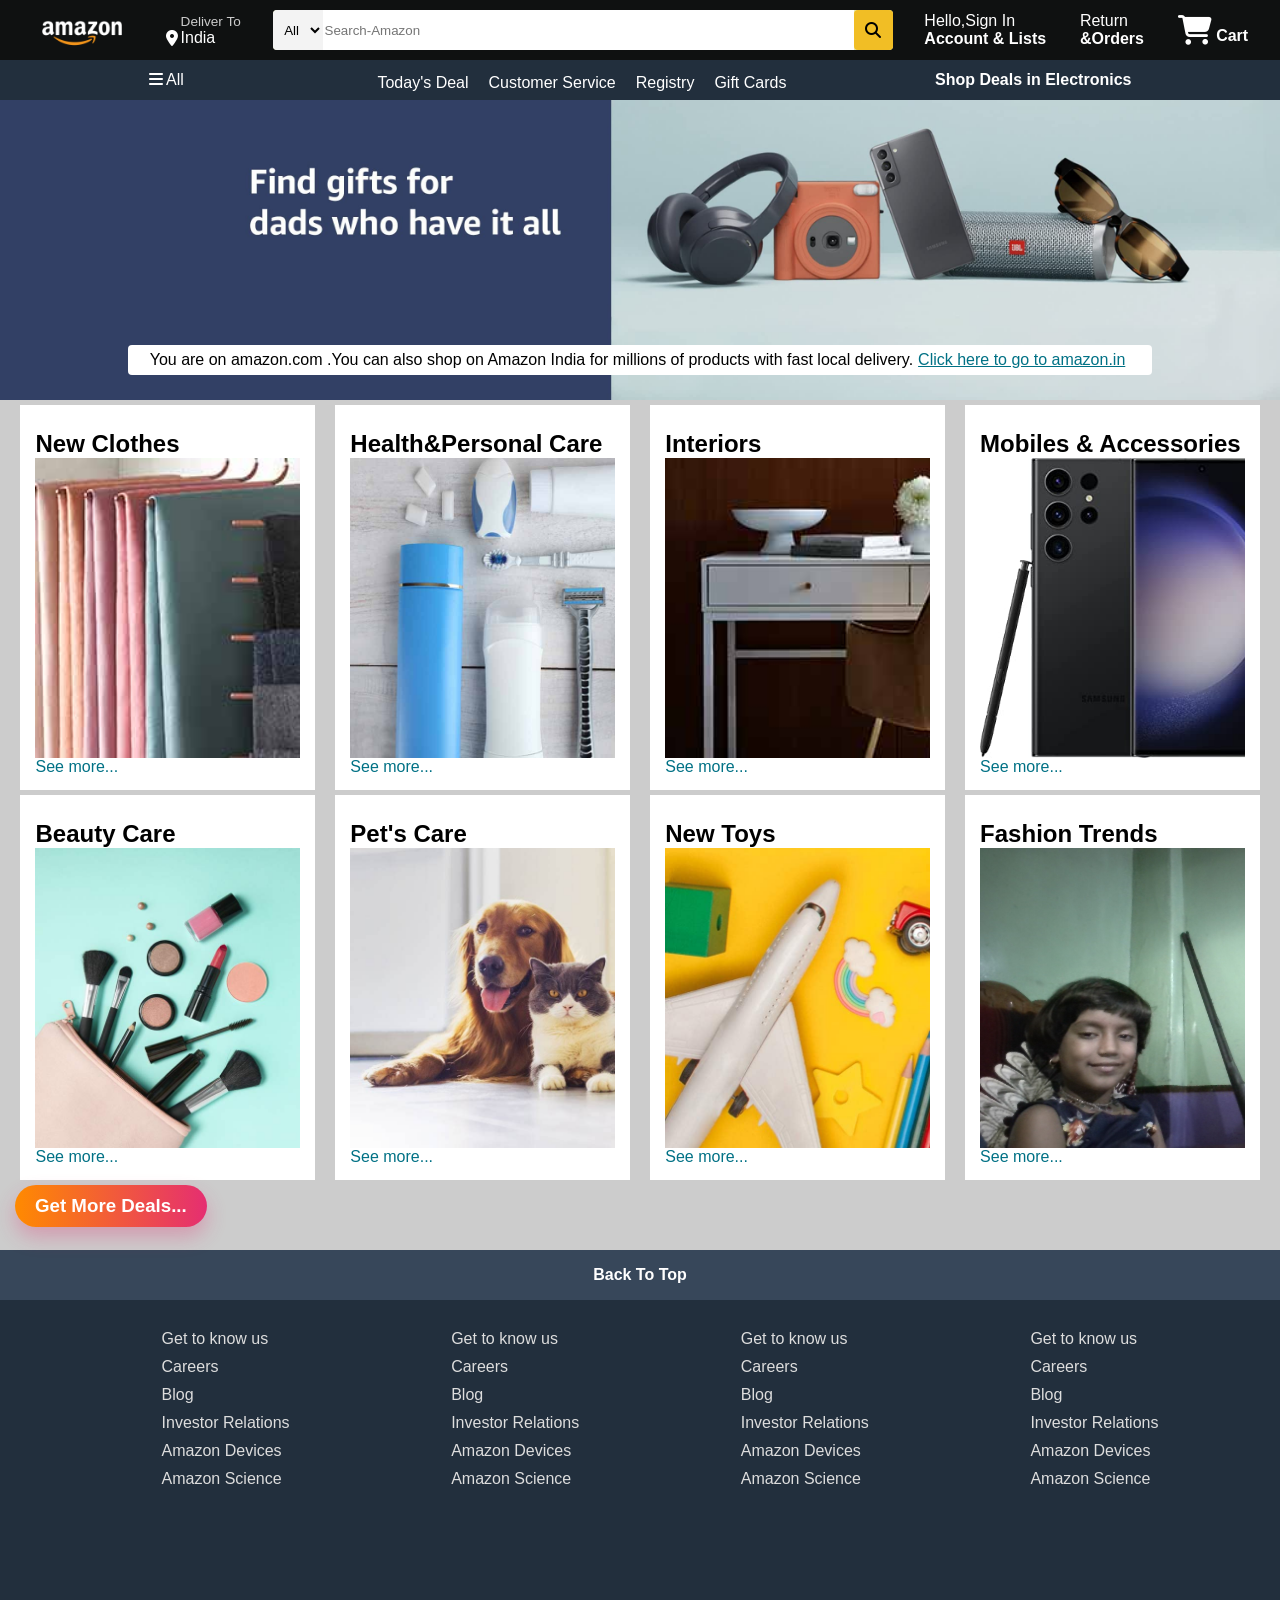
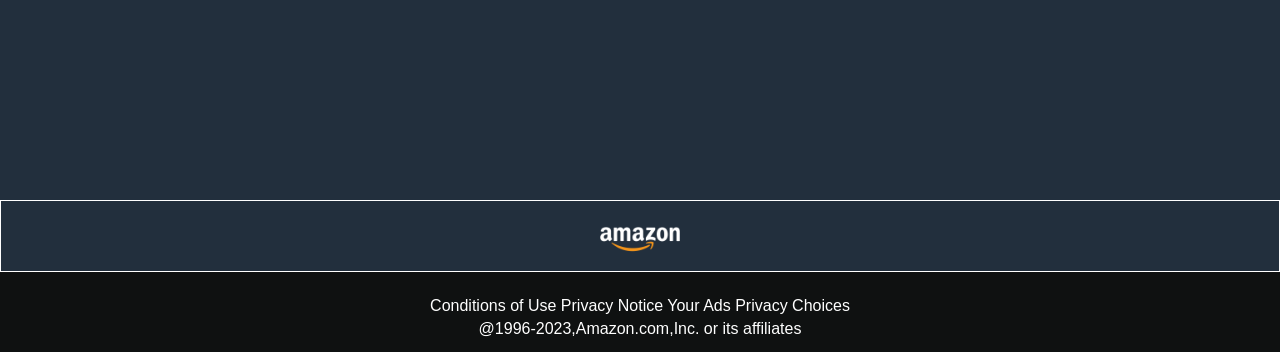
<file: amazon/index.html>
<!DOCTYPE html>
<html lang="en">
<head>
    <meta charset="UTF-8">
    <meta name="viewport" content="width=device-width, initial-scale=1.0">
    <title>Amazon</title>
    <link rel="stylesheet" href="https://cdnjs.cloudflare.com/ajax/libs/font-awesome/6.7.2/css/all.min.css" integrity="sha512-Evv84Mr4kqVGRNSgIGL/F/aIDqQb7xQ2vcrdIwxfjThSH8CSR7PBEakCr51Ck+w+/U6swU2Im1vVX0SVk9ABhg==" crossorigin="anonymous" referrerpolicy="no-referrer" />
    <link rel="stylesheet" href="style.css">
</head>
<script>
    function toggleContent()
    {
        var hiddenContent=document.getElementById("hidden-Content");
        hiddenContent.classList.toggle("hidden");

    }
</script>
<body>
    <header>
        <div class="navbar">
            <div class="nav-logo border">
                <div class="logo"></div>
            </div>
            <div class="nav-address border">
                <p class="add-first">Deliver To</p>
                <div class="add-icon">
                    <i class="fa-solid fa-location-dot"></i>
                <p class="add-second">India</p>
            </div>

            </div>
            <div class="nav-search">
            <select class="search-select">
                <option><a href="#">All</a></option>
                <option>Groceries</option>
               <option>Electronics</option>
               <option>Fashion</option>
               <option>Food</option>
            </select>
            <input placeholder="Search-Amazon" class="search-input">
            <div class="search-icon">
            <i class="fa-solid fa-magnifying-glass"></i>
            </div>
            </div>
        <div class="nav-signin border">
            <p><span>Hello,Sign In</span></p>
            <p class="nav-second">Account & Lists</p>
        </div>
        <div class="nav-return border">
            <p><span>Return</span></p>
            <p class="nav-second">&Orders</p>
        </div>
        <div class="nav-cart border">
            <i class="fa-solid fa-cart-shopping"></i>
            Cart
        </div>
    </div>
    <div class="panel">
        <div class="panel-all border">
            <i class="fa-solid fa-bars"></i>
            All
        </div><div class="nav">
            <ul>
                <li><a href="#">Today's Deal</a></li>
                <li><a href="#">Customer Service</a></li>
                <li><a href="#">Registry</a></li>
                <li><a href="#">Gift Cards</a></li>
            </ul>
        </div>
        
        <div class="panel-deals border">
            Shop Deals in Electronics
        </div>
    </div>
        
    </header>
    <div class="hero-section">
        <div class="hero-msg">
            <p>You are on amazon.com .You can also shop on Amazon India for millions of products with fast local delivery.</p> <div class="button border2">
            <a href="https://www.amazon.in" target="_blank" >Click here to go to amazon.in</a>
            </div>
        </div>
    </div>
    <div class="shop-section">
        <div class="box1 box">
        <div class="box-content border2">
            <h2> New Clothes</h2>
        <div class="box-img"style="background-image:url('box1_image.jpg')"></div>
            <p>See more...</p>
        </div>
        </div>
        <div class="box2 box">
            <div class="box-content border2">
            <h2>Health&Personal Care</h2>
        <div class="box-img"style="background-image:url('box2_image.jpg')"></div>
            <p>See more...</p>
        </div>
        </div>
        <div class="box3 box"><div class="box-content border2">
            <h2> Interiors </h2>
        <div class="box-img"style="background-image:url('box3_image.jpg')"></div>
            <p>See more...</p>
        </div>
    </div>
        <div class="box4 box"><div class="box-content border2">
            <h2> Mobiles & Accessories</h2>
        <div class="box-img"style="background-image:url('box4_image.jpg')"></div>
            <p>See more...</p>
        </div>
    </div>
    <div class="box5 box">
        <div class="box-content border2">
            <h2> Beauty Care </h2>
        <div class="box-img"style="background-image:url('box5_image.jpg')"></div>
            <p>See more...</p>
        </div>
        </div>
        <div class="box6 box">
            <div class="box-content border2">
            <h2> Pet's Care </h2>
        <div class="box-img"style="background-image:url('box6_image.jpg')"></div>
            <p>See more...</p>
        </div>
        </div>
        <div class="box7 box"><div class="box-content border2">
            <h2> New Toys </h2>
        <div class="box-img"style="background-image:url('box7_image.jpg')"></div>
            <p>See more...</p>
        </div>
    </div>
        <div class="box8 box"><div class="box-content border2">
            <h2> Fashion Trends </h2>
        <div class="box-img"style="background-image:url('WIN_20250628_21_32_53_Pro.jpg')"></div>
            <p>See more...</p>
        </div>
    </div>
    </div>
    <section>
        <div class="foot-panel5">
    <button class="button2 " onclick="toggleContent()"><h3><strong>Get More Deals...</strong></h3></button>
    <div id="hidden-Content" class="hidden">
    <div class="hidden1">
    <p><h4>New Deals Are Coming Soon...</h4></p>
    </div>
    </div>
    </section>
    </div>
<footer>
    <div class="foot-panel1">
          <strong> Back To Top</strong>
    </div>
    <div class="foot-panel2">
        <ul>
            <p><a>Get to know us</a></p>
            <a>Careers</a>
            <a>Blog</a>
            <a>Investor Relations</a>
            <a>Amazon Devices</a>
            <a>Amazon Science</a>
        </ul>
        <ul>
            <p><a>Get to know us</a></p>
            <a>Careers</a>
            <a>Blog</a>
            <a>Investor Relations</a>
            <a>Amazon Devices</a>
            <a>Amazon Science</a>
        </ul>
        <ul>
            <p><a>Get to know us</a></p>
            <a>Careers</a>
            <a>Blog</a>
            <a>Investor Relations</a>
            <a>Amazon Devices</a>
            <a>Amazon Science</a>
        </ul>
        <ul>
            <p><a>Get to know us</a></p>
            <a>Careers</a>
            <a>Blog</a>
            <a>Investor Relations</a>
            <a>Amazon Devices</a>
            <a>Amazon Science</a>
        </ul>
    </div>
    <div class="foot-panel3">
        <div class="logo">

        </div>
    </div>
    <div class="foot-panel4">
        <div class="pages">
            <a>Conditions of Use</a>
            <a>Privacy Notice</a>
            <a>Your Ads Privacy Choices</a>
            <div class="copyright">
                @1996-2023,Amazon.com,Inc. or its affiliates
            </div>
        </div>
    </div>
</footer>
    
</body>
</html>
</file>
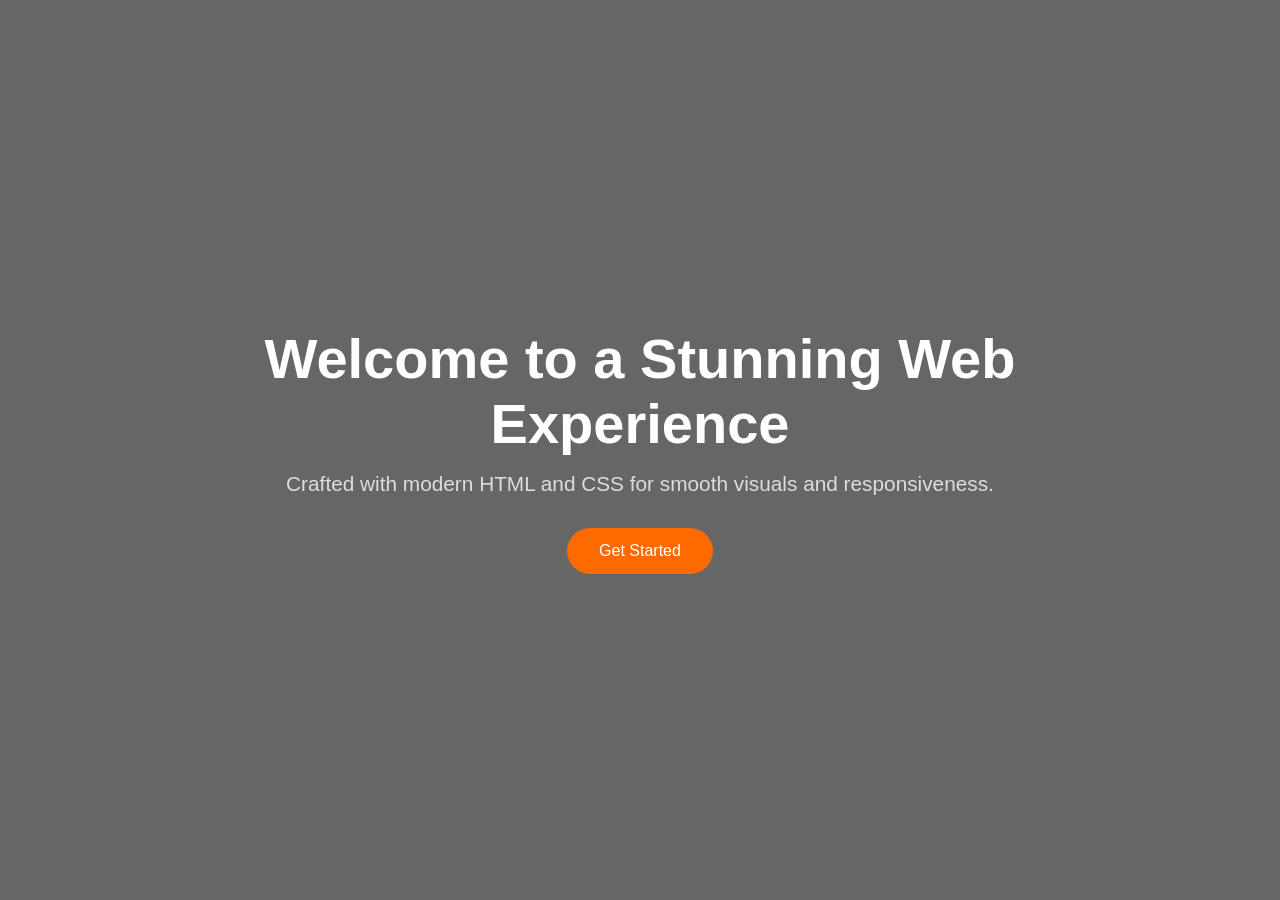
<file: amazon/login page/chatgpt.html>
<!DOCTYPE html>
<html lang="en">
<head>
  <meta charset="UTF-8">
  <meta name="viewport" content="width=device-width, initial-scale=1.0">
  <title>Stunning Interactive Page</title>
  <style>
    * {
      margin: 0;
      padding: 0;
      box-sizing: border-box;
    }

    body, html {
      height: 100%;
      font-family: 'Segoe UI', Tahoma, Geneva, Verdana, sans-serif;
    }

    /* Background Section */
    .hero {
      background: url('https://images.unsplash.com/photo-1506744038136-46273834b3fb') no-repeat center center/cover;
      height: 100vh;
      position: relative;
      color: white;
      display: flex;
      align-items: center;
      justify-content: center;
    }

    /* Overlay */
    .hero::before {
      content: "";
      position: absolute;
      top: 0; left: 0;
      width: 100%;
      height: 100%;
      background: rgba(0, 0, 0, 0.6);
      z-index: 0;
    }

    /* Content */
    .content {
      position: relative;
      z-index: 1;
      text-align: center;
      max-width: 80%;
    }

    .content h1 {
      font-size: 3.5rem;
      margin-bottom: 1rem;
      animation: fadeInDown 1.5s ease-out;
    }

    .content p {
      font-size: 1.3rem;
      margin-bottom: 2rem;
      color: #ddd;
      animation: fadeInUp 2s ease-out;
    }

    .btn {
      padding: 0.9rem 2rem;
      background: #ff6a00;
      border: none;
      border-radius: 30px;
      color: white;
      font-size: 1rem;
      cursor: pointer;
      transition: all 0.3s ease-in-out;
    }

    .btn:hover {
      background: #ffa726;
      transform: scale(1.1);
      box-shadow: 0 8px 20px rgba(0, 0, 0, 0.4);
    }

    /* Keyframes */
    @keyframes fadeInDown {
      from {
        transform: translateY(-50px);
        opacity: 0;
      }
      to {
        transform: translateY(0);
        opacity: 1;
      }
    }

    @keyframes fadeInUp {
      from {
        transform: translateY(50px);
        opacity: 0;
      }
      to {
        transform: translateY(0);
        opacity: 1;
      }
    }

    /* Responsive */
    @media (max-width: 768px) {
      .content h1 {
        font-size: 2.5rem;
      }

      .content p {
        font-size: 1rem;
      }
    }
  </style>
</head>
<body>

  <section class="hero">
    <div class="content">
      <h1>Welcome to a Stunning Web Experience</h1>
      <p>Crafted with modern HTML and CSS for smooth visuals and responsiveness.</p>
      <button class="btn" onclick="alert('Let\'s get started! 🚀')">Get Started</button>
    </div>
  </section>

</body>
</html>
</file>
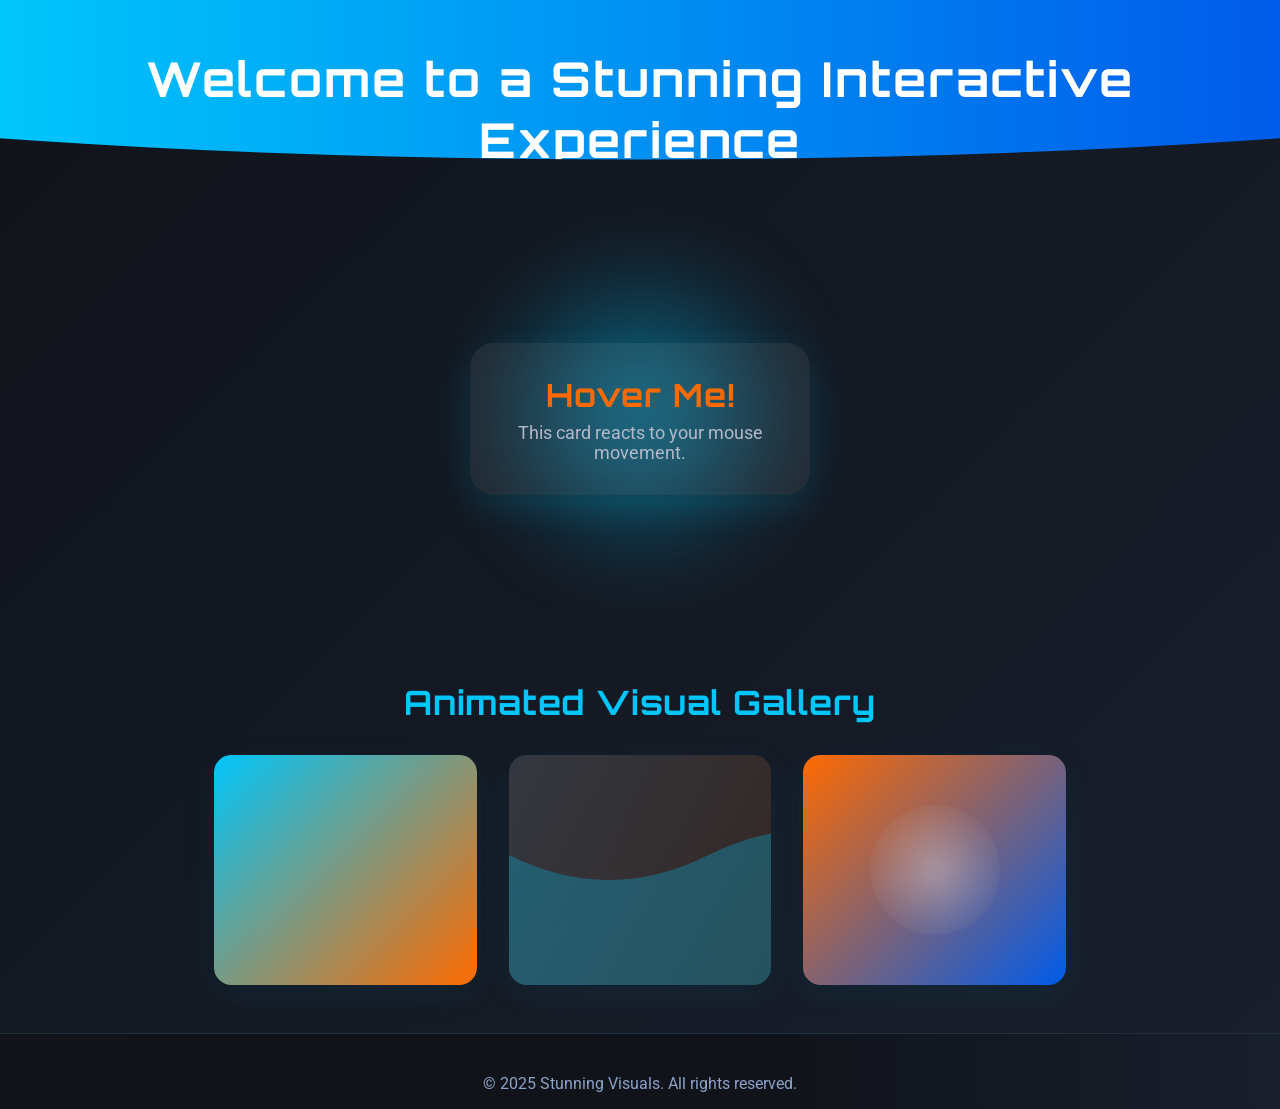
<file: amazon/login page/github.html>
<!DOCTYPE html>
<html lang="en">
<head>
    <meta charset="UTF-8">
    <title>Stunning Interactive Web Page</title>
    <meta name="viewport" content="width=device-width, initial-scale=1.0">
    <link rel="stylesheet" href="github.css">
</head>
<body>
    <header>
        <h1>Welcome to a Stunning Interactive Experience</h1>
        <p>Enjoy visuals, animations, and dynamic interaction!</p>
    </header>
    <main>
        <section class="hero">
            <div class="glow-circle"></div>
            <div class="floating-card" id="interactive-card">
                <h2>Hover Me!</h2>
                <p>This card reacts to your mouse movement.</p>
            </div>
        </section>
        <section class="gallery">
            <h2>Animated Visual Gallery</h2>
            <div class="gallery-grid">
                <div class="gallery-item gradient-bg"></div>
                <div class="gallery-item wave-bg"></div>
                <div class="gallery-item pulse-bg"></div>
            </div>
        </section>
    </main>
    <footer>
        <p>&copy; 2025 Stunning Visuals. All rights reserved.</p>
    </footer>
    <script>
        // Interactive Card Tilt Effect
        const card = document.getElementById('interactive-card');
        card.addEventListener('mousemove', (e) => {
            const rect = card.getBoundingClientRect();
            const x = e.clientX - rect.left - rect.width / 2;
            const y = e.clientY - rect.top - rect.height / 2;
            const rotateX = (-y / 20).toFixed(2);
            const rotateY = (x / 20).toFixed(2);
            card.style.transform = `rotateX(${rotateX}deg) rotateY(${rotateY}deg) scale(1.07)`;
        });
        card.addEventListener('mouseleave', () => {
            card.style.transform = 'rotateX(0deg) rotateY(0deg) scale(1)';
        });
    </script>
</body>
</html>
</file>
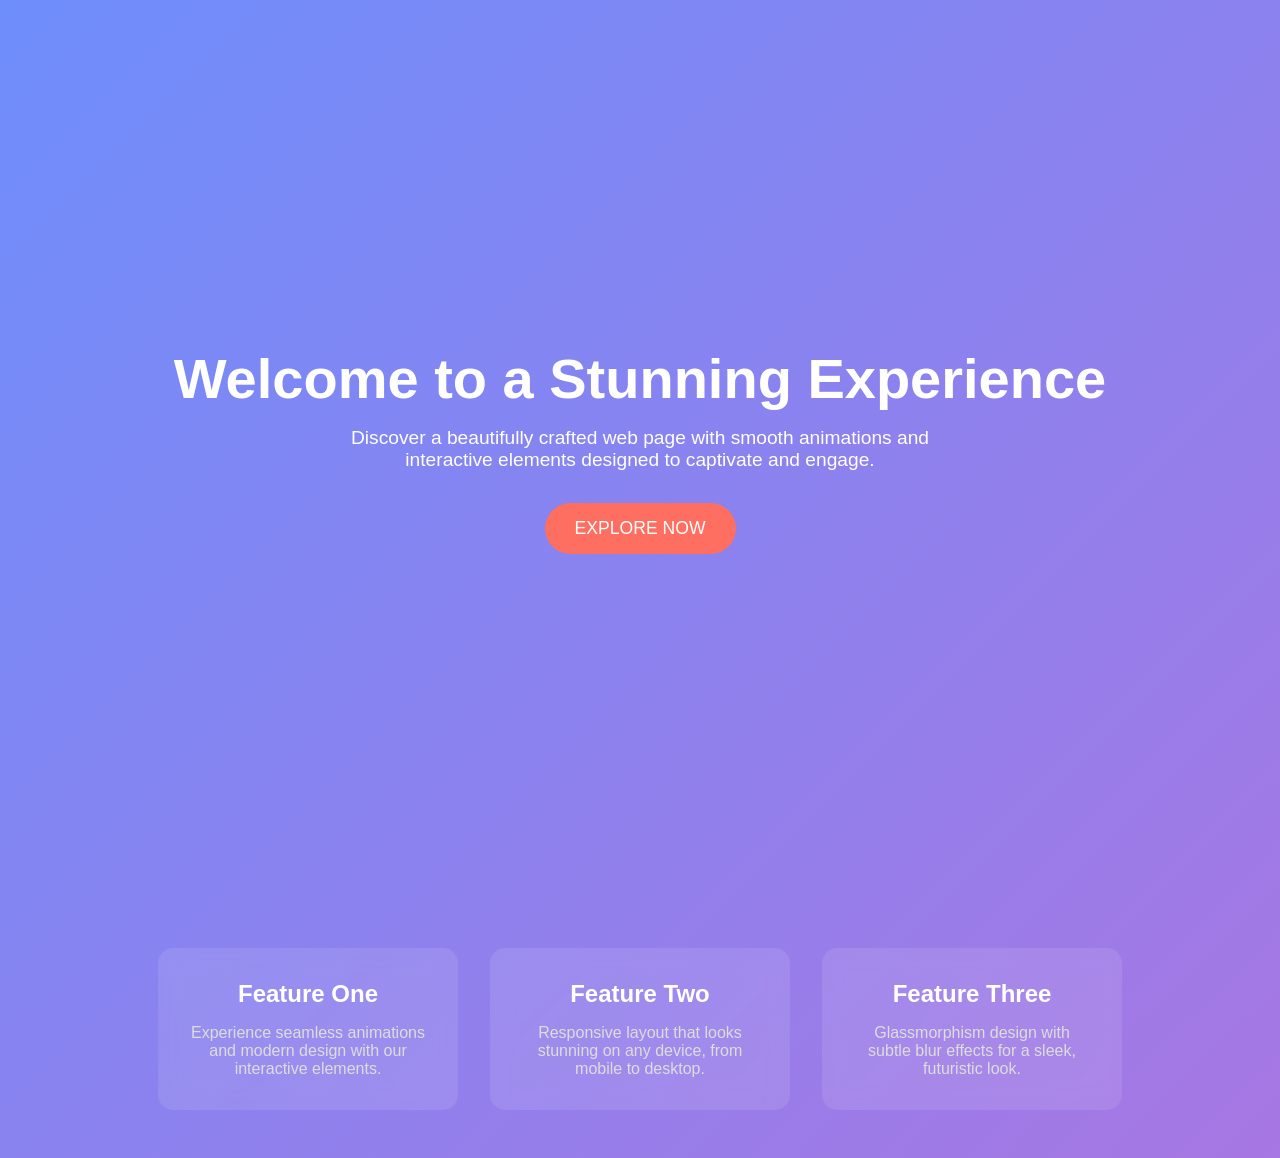
<file: amazon/login page/grok.html>
<!DOCTYPE html>
<html lang="en">
<head>
    <meta charset="UTF-8">
    <meta name="viewport" content="width=device-width, initial-scale=1.0">
    <title>Stunning Interactive Web Page</title>
    <style>
        /* Reset default styles */
        * {
            margin: 0;
            padding: 0;
            box-sizing: border-box;
            font-family: 'Arial', sans-serif;
        }

        /* Body with gradient background */
        body {
            min-height: 100vh;
            background: linear-gradient(135deg, #6e8efb, #a777e3);
            color: #fff;
            overflow-x: hidden;
        }

        /* Hero Section */
        .hero {
            height: 100vh;
            display: flex;
            flex-direction: column;
            justify-content: center;
            align-items: center;
            text-align: center;
            padding: 20px;
        }

        .hero h1 {
            font-size: 3.5rem;
            margin-bottom: 1rem;
            animation: fadeIn 1.5s ease-in-out;
        }

        .hero p {
            font-size: 1.2rem;
            max-width: 600px;
            margin-bottom: 2rem;
            animation: fadeIn 2s ease-in-out;
        }

        /* Button Styles */
        .btn {
            padding: 15px 30px;
            font-size: 1.1rem;
            text-transform: uppercase;
            text-decoration: none;
            color: #fff;
            background: #ff6f61;
            border-radius: 50px;
            position: relative;
            overflow: hidden;
            transition: all 0.3s ease;
            z-index: 1;
        }

        .btn::before {
            content: '';
            position: absolute;
            top: 0;
            left: -100%;
            width: 100%;
            height: 100%;
            background: linear-gradient(90deg, transparent, rgba(255,255,255,0.4), transparent);
            transition: 0.5s;
            z-index: -1;
        }

        .btn:hover::before {
            left: 100%;
        }

        .btn:hover {
            transform: translateY(-5px);
            box-shadow: 0 5px 15px rgba(0,0,0,0.3);
        }

        /* Card Section */
        .cards {
            display: flex;
            justify-content: center;
            gap: 2rem;
            padding: 3rem;
            flex-wrap: wrap;
        }

        .card {
            background: rgba(255, 255, 255, 0.1);
            backdrop-filter: blur(10px);
            border-radius: 15px;
            padding: 2rem;
            width: 300px;
            text-align: center;
            transition: transform 0.3s ease, box-shadow 0.3s ease;
        }

        .card:hover {
            transform: translateY(-10px);
            box-shadow: 0 10px 20px rgba(0,0,0,0.2);
        }

        .card h3 {
            font-size: 1.5rem;
            margin-bottom: 1rem;
        }

        .card p {
            font-size: 1rem;
            color: #ddd;
        }

        /* Animations */
        @keyframes fadeIn {
            0% { opacity: 0; transform: translateY(20px); }
            100% { opacity: 1; transform: translateY(0); }
        }

        /* Responsive Design */
        @media (max-width: 768px) {
            .hero h1 {
                font-size: 2.5rem;
            }

            .hero p {
                font-size: 1rem;
            }

            .card {
                width: 100%;
                max-width: 400px;
            }
        }
    </style>
</head>
<body>
    <!-- Hero Section -->
    <section class="hero">
        <h1>Welcome to a Stunning Experience</h1>
        <p>Discover a beautifully crafted web page with smooth animations and interactive elements designed to captivate and engage.</p>
        <a href="#cards" class="btn">Explore Now</a>
    </section>

    <!-- Cards Section -->
    <section class="cards" id="cards">
        <div class="card">
            <h3>Feature One</h3>
            <p>Experience seamless animations and modern design with our interactive elements.</p>
        </div>
        <div class="card">
            <h3>Feature Two</h3>
            <p>Responsive layout that looks stunning on any device, from mobile to desktop.</p>
        </div>
        <div class="card">
            <h3>Feature Three</h3>
            <p>Glassmorphism design with subtle blur effects for a sleek, futuristic look.</p>
        </div>
    </section>
</body>
</html>
</file>
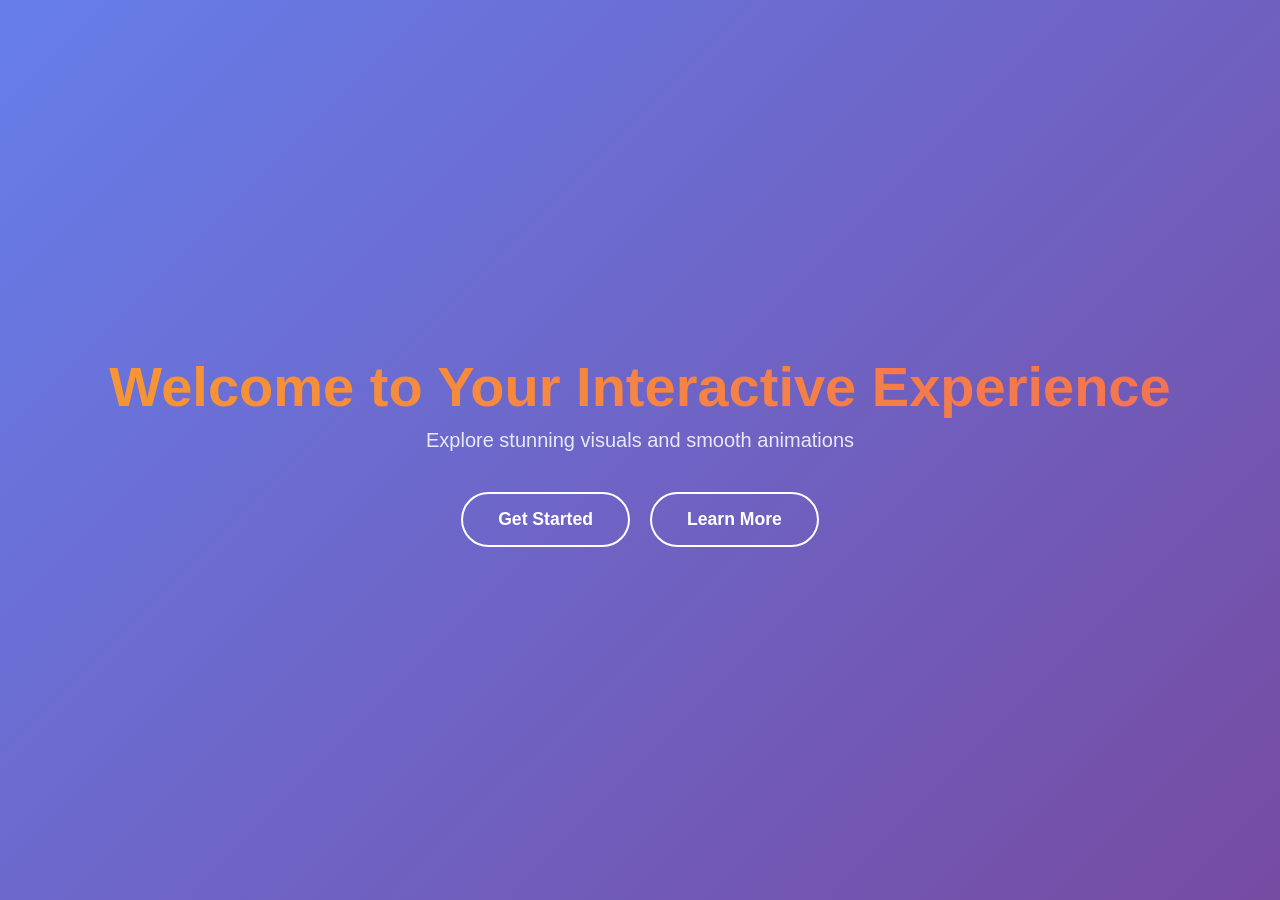
<file: amazon/login page/perflexity.html>
<!DOCTYPE html>
<html lang="en">
<head>
<meta charset="UTF-8" />
<meta name="viewport" content="width=device-width, initial-scale=1" />
<title>Stunning Interactive Web Page</title>
<style>
  /* Reset Styles */
  * {
    margin: 0;
    padding: 0;
    box-sizing: border-box;
  }

  /* Body and background */
  body, html {
    height: 100%;
    font-family: 'Segoe UI', Tahoma, Geneva, Verdana, sans-serif;
    background: linear-gradient(135deg, #667eea, #764ba2);
    overflow: hidden;
    color: white;
  }

  /* Container centering content */
  .container {
    height: 100vh;
    display: flex;
    flex-direction: column;
    justify-content: center;
    align-items: center;
    text-align: center;
    padding: 0 20px;
  }

  /* Animated heading */
  h1 {
    font-size: 3.5rem;
    margin-bottom: 10px;
    background: linear-gradient(90deg, #f79533, #f37055, #ef4e7b, #a166ab,
      #5073b8, #1098ad, #07b39b, #6fba82);
    background-size: 800% 800%;
    -webkit-background-clip: text;
    -webkit-text-fill-color: transparent;
    animation: gradientBG 15s ease infinite;
  }

  @keyframes gradientBG {
    0% {background-position: 0% 50%;}
    50% {background-position: 100% 50%;}
    100% {background-position: 0% 50%;}
  }

  /* Subheading */
  p {
    font-size: 1.25rem;
    margin-bottom: 40px;
    opacity: 0.85;
  }

  /* Buttons container */
  .buttons {
    display: flex;
    gap: 20px;
  }

  /* Button styles */
  button {
    background: transparent;
    border: 2px solid white;
    color: white;
    font-size: 1.1rem;
    padding: 15px 35px;
    border-radius: 50px;
    cursor: pointer;
    transition: 0.4s ease;
    position: relative;
    overflow: hidden;
  }

  /* Hover effect with a sliding gradient */
  button::before {
    content: "";
    position: absolute;
    top: 0;
    left: -100%;
    width: 100%;
    height: 100%;
    background: linear-gradient(120deg, #f79533, #f37055, #ef4e7b, #a166ab,
      #5073b8, #1098ad, #07b39b, #6fba82);
    transition: 0.4s ease;
    z-index: 0;
  }

  button:hover::before {
    left: 0;
  }

  button:hover {
    color: black;
    border-color: transparent;
  }

  /* Make text above the sliding bg */
  button span {
    position: relative;
    z-index: 1;
    font-weight: 600;
  }

  /* Subtle floating animation on container for freshness */
  .container {
    animation: floatUpDown 8s ease-in-out infinite;
  }

  @keyframes floatUpDown {
    0%, 100% { transform: translateY(0);}
    50% { transform: translateY(-15px);}
  }
</style>
</head>
<body>
  <div class="container">
    <h1>Welcome to Your Interactive Experience</h1>
    <p>Explore stunning visuals and smooth animations</p>
    <div class="buttons">
      <button><span>Get Started</span></button>
      <button><span>Learn More</span></button>
    </div>
  </div>
</body>
</html>
</file>
<file: amazon/style.css>
*{
    margin:0;
    font-family:Arial;
    border:border-box;
}
.navbar{
    height:60px;
    background-color:#0f1111;
    color:white;
    display:flex;
    align-items:center;
    justify-content:space-evenly;

}
.nav-logo{
    height:50px;
    width:100px;
}
.logo{
    background-image:url("amazon_logo.png");
    background-size:cover;
    height:50px;
    width:100%;
}
.border{
    border:2px solid transparent;
    border-radius: 4px;
}
.border:hover{
    border:2px solid white;
}
.border2{
    border:5px solid transparent;
    border-radius: 4px;
}
.border2:hover{
    border:2px solid #457b53;
}
/** box2**/
.add-first{
    color:#cccccc;
    font-size:0.85rem;
    margin-left:15px;
    cursor: pointer;
}
.add-second{
    font-size:1rem;
    margin-left:3px;
    cursor: pointer;
}
.add-icon{
    display:flex;
    align-items:center;
    cursor: pointer;
}
/** box3 **/
.nav-search{
    display:flex;
    justify-content:space-evenly;
    background-color:#e6eab2;
    width:620px;
    height:40px;
    border-radius:4px;
    cursor: pointer;
}
.search-select{
    background-color: #f3f3f3;
    width:50px;
    text-align:center;
    border-bottom-left-radius:4px;
    border-top-left-radius:4px;
    border:none;
    cursor: pointer;
}
.search-input{
    width:100%;
    font-size:1ren;
    border:none;
}
.search-icon{
    width:45px;
    display:flex;
    justify-content:center;
    align-items:center;
    font-size:1.5ren;
    border-radius:4px;
    background-color:#f1be25;
    color:black;
    cursor: pointer;
}
.nav-search:hover{
    border:2px solid orange;
}
/** box4**/
span{
    font-size:0.7ren;
    cursor: pointer;
}
.nav-second{
    font-size:0.90ren;
    font-weight:700;
    cursor: pointer;
}
/** box6**/
.nav-cart i{
    font-size:30px;
    cursor: pointer;
}
.nav-cart{
    font-size:0.85ren;
    font-weight:700;
    cursor: pointer;
}
/** panel **/
.panel{
height:40px;
background-color:#222f3d;
display:flex;
align-items:center;
color:white;
justify-content:space-evenly;
}
.panel-all{
    cursor: pointer;
}
.nav ul{
    display:inline-flex;
    list-style:none;
    gap:20px;
    justify-content:space-evenly;
    margin-top: -5px;
    margin-left: 5px;
}
.nav a {
            color: #fff;
            text-decoration: none;
            font-weight: 500;
            position: relative;
            padding: 0.5rem 0;
            transition: all 0.3s ease;
        }
 .nav a:hover {
        color: #ff8a00;
}

.nav a::after {
            content: '';
            position:absolute;
            bottom: 0;
            left: 0;
            width: 0;
            height: 2px;
            background: linear-gradient(90deg, #ff8a00, #e52e71);
            transition: width 0.3s ease;
        }
.nav a:hover::after {
            width: 100%;
        }

.panel-deals{
    font-size:0.9ren;
    font-weight:700;
    height:100%;
    display: flex;
    justify-content: center;
    align-items:center;
    cursor: pointer;
}
/** Hero Section**/
.hero-section{
    background-image:url("hero_image.jpg");
    background-size:cover;
    height: 300px;
    display:flex;
    justify-content:center;
    align-items:flex-end;
}
.hero-msg{
    background-color:white;
    color:black;
    height:30px;
    display:flex;
    align-items:center;
    justify-content:center;
    font-size:0.85ren;
    width:80%;
    margin-bottom:25px;
    border-radius:4px;
}
.hero-msg a{
    color:#007185;
}
/** shop section **/
.shop-section{
    display:flex;
    flex-wrap: wrap;
    justify-content:space-evenly;
    background-color:#cccccc;
}
.box{
    height: 350px;
    width:23%;
    background-color:white;
    padding:20px 0px 15px;
    margin-top:5px;
}
.box-img{
    height:300px;
    background-size:cover;
    background-repeat:no-repeat;
}
.box-content{
    margin-left:10px;
    margin-right: 10px;
}
.box-content p{
    color:#007185;
}
/** footer**/
.footer{
    margin-top: 15px;
}
.foot-panel1{
    background-color: #37475a;
    color:white;
    height: 50px;
    display:flex;
    justify-content: center;
    align-items: center;
    font-size: o.85ren;
}
.foot-panel2{
    background-color: #222f3d;
    color:white;
    height: 500px;
    display: flex;
    justify-content: space-evenly;
}
ul{
    margin-top: 20px;
}
ul a{
    display: block;
    font-size: 0.85ren;
    margin-top:10px;
    color:#dddddd;
    cursor: pointer;
}
.foot-panel3{
    background-color: #222f3d;
    color:white;
    border: 0.5px solid white;
    height:70px;
    display:flex;
    justify-content: center;
    align-items: center;
}
.logo{
     background-image:url("amazon_logo.png");
    background-size:cover;
    height:50px;
    width:100px;

}
.foot-panel4{
    background-color: #0f1111;
    color:white;
    height: 80px;
    font-size: 0.8ren;
    text-align: center;
}
.pages{
    padding-top:25px;
}
.copyright{
    padding: 5px;
}
.button2{
    padding:10px 20px;
    background:linear-gradient(90deg, #ff8a00, #e52e71);
    border-radius:50px;
    color:white;
    border:none;
    font-weight:bold;
    font-size:1rem;
    transition:all 0.3s ease;
    box-shadow:0px 10px 20px rgba(229, 46, 113, 0.3);
    position:relative;
    overflow:hidden;
    z-index:1;
    margin-left:15px;
    margin-top: 5px;
    cursor: pointer;
}
.button2:hover{
    transform:translateY(-5px);
    box-shadow:0px 15px 30px rgba(229, 46, 113, 0.4);
}
.button2:before{
            content: '';
            position: absolute;
            top: 0;
            left: -100%;
            width: 100%;
            height: 100%;
            background: linear-gradient(90deg, transparent, rgba(255, 255, 255, 0.2), transparent);
            transition: all 0.5s ease;
            z-index: -1;
}
.hidden{
    display:none;
    color: red;
}
.foot-panel5{
    background-color: #cccccc;
    height: 70px;
    font-size: o.85ren;
}
.hidden1{
    display: flex;
    align-items:center;
    justify-content: center;
}
.foot-panel1 strong{
   cursor: pointer;
}
</file>
<file: amazon/login page/github.css>
@import url('https://fonts.googleapis.com/css2?family=Orbitron:wght@700&family=Roboto:wght@400;700&display=swap');

:root {
    --primary: #00c6fb;
    --secondary: #005bea;
    --accent: #ff6a00;
    --bg: #10131a;
    --card-bg: rgba(255,255,255,0.07);
    --text-main: #fff;
    --text-muted: #b3b9c9;
}

* {
    box-sizing: border-box;
    margin: 0;
    padding: 0;
}

body {
    background: linear-gradient(135deg, var(--bg) 0%, #181f2c 100%);
    min-height: 100vh;
    color: var(--text-main);
    font-family: 'Roboto', Arial, sans-serif;
    overflow-x: hidden;
}

header {
    text-align: center;
    padding: 3rem 1rem 1.5rem 1rem;
    background: linear-gradient(90deg, var(--primary) 0%, var(--secondary) 100%);
    color: #fff;
    font-family: 'Orbitron', 'Roboto', Arial, sans-serif;
    box-shadow: 0 8px 32px 0 rgba(0,198,251,0.15);
    clip-path: ellipse(100% 70% at 50% 0%);
}

header h1 {
    font-size: 3rem;
    letter-spacing: 2px;
    margin-bottom: 0.5rem;
}

header p {
    font-size: 1.3rem;
    color: #e6f7ff;
}

.hero {
    position: relative;
    display: flex;
    justify-content: center;
    align-items: center;
    min-height: 45vh;
}

.glow-circle {
    position: absolute;
    z-index: 0;
    width: 350px;
    height: 350px;
    background: radial-gradient(circle, var(--primary) 0%, transparent 70%);
    filter: blur(38px);
    left: 50%;
    top: 45%;
    transform: translate(-50%, -50%);
    opacity: 0.5;
    animation: pulseGlow 4s infinite alternate;
}

@keyframes pulseGlow {
    0% { opacity: 0.45; }
    100% { opacity: 0.8; }
}

.floating-card {
    position: relative;
    z-index: 1;
    width: 340px;
    padding: 2rem 2.5rem;
    background: var(--card-bg);
    border-radius: 1.5rem;
    box-shadow: 0 12px 36px 0 rgba(0,198,251,0.13), 0 2px 8px 0 rgba(0,0,0,0.10);
    text-align: center;
    backdrop-filter: blur(8px);
    transition: transform 0.18s cubic-bezier(.42,0,.58,1), box-shadow 0.18s cubic-bezier(.42,0,.58,1);
    cursor: pointer;
    color: var(--text-main);
    font-family: 'Roboto', Arial, sans-serif;
    margin-bottom: 1.5rem;
}

.floating-card h2 {
    font-size: 2rem;
    color: var(--accent);
    margin-bottom: 0.5rem;
    letter-spacing: 1px;
    font-family: 'Orbitron', 'Roboto', Arial, sans-serif;
}

.floating-card p {
    color: var(--text-muted);
    font-size: 1.1rem;
}

.gallery {
    margin: 3rem auto;
    max-width: 900px;
    padding: 0 1.5rem;
}

.gallery h2 {
    text-align: center;
    margin-bottom: 2rem;
    font-size: 2.1rem;
    color: var(--primary);
    font-family: 'Orbitron', 'Roboto', Arial, sans-serif;
    letter-spacing: 1px;
}

.gallery-grid {
    display: grid;
    gap: 2rem;
    grid-template-columns: repeat(auto-fit, minmax(220px, 1fr));
}

.gallery-item {
    min-height: 230px;
    border-radius: 1.1rem;
    box-shadow: 0 8px 32px 0 rgba(0,198,251,0.08), 0 2px 8px 0 rgba(0,0,0,0.12);
    overflow: hidden;
    position: relative;
    transition: transform 0.28s cubic-bezier(.42,0,.58,1), box-shadow 0.28s cubic-bezier(.42,0,.58,1);
}
.gallery-item:hover {
    transform: scale(1.05) rotate(-1deg);
    box-shadow: 0 16px 48px 0 rgba(0,198,251,0.21);
}

.gradient-bg {
    background: linear-gradient(135deg, var(--primary) 0%, var(--accent) 100%);
    animation: gradientMove 4s infinite alternate;
}
@keyframes gradientMove {
    0% { background-position: 0% 50%; }
    100% { background-position: 100% 50%; }
}

.wave-bg {
    background: linear-gradient(120deg, #fff2 0%, #ff6a0022 100%);
}
.wave-bg::before {
    content: '';
    position: absolute;
    left: 0; top: 0; right: 0; bottom: 0;
    background: url('data:image/svg+xml;utf8,<svg width="400" height="230" xmlns="http://www.w3.org/2000/svg"><path fill="%2300c6fb" fill-opacity="0.4" d="M0,100 Q100,150 200,100 T400,100 V230 H0 Z" /></svg>');
    background-size: cover;
    opacity: 0.7;
    animation: waveMove 4s infinite linear alternate;
}
@keyframes waveMove {
    0% { transform: translateY(0); }
    100% { transform: translateY(-15px);}
}

.pulse-bg {
    background: linear-gradient(135deg, #ff6a00 0%, #005bea 100%);
    position: relative;
}
.pulse-bg::after {
    content: '';
    position: absolute;
    left: 50%; top: 50%;
    width: 130px; height: 130px;
    background: radial-gradient(circle, #fff4 10%, transparent 80%);
    border-radius: 50%;
    transform: translate(-50%,-50%);
    animation: pulseCircle 2s infinite alternate;
}
@keyframes pulseCircle {
    0% { width: 130px; height: 130px; opacity: 0.8;}
    100% { width: 160px; height: 160px; opacity: 0.5;}
}

footer {
    text-align: center;
    padding: 2.5rem 1rem 1rem 1rem;
    color: #8ca3c6;
    font-size: 1rem;
    background: linear-gradient(90deg, #10131a 60%, #181f2c 100%);
    margin-top: 3rem;
    border-top: 1px solid #22303d;
}

@media (max-width: 500px) {
    header h1 {
        font-size: 2rem;
    }
    .floating-card {
        width: 98%;
        padding: 1.3rem 0.7rem;
    }
    .gallery-grid {
        gap: 1rem;
    }
}
</file>
